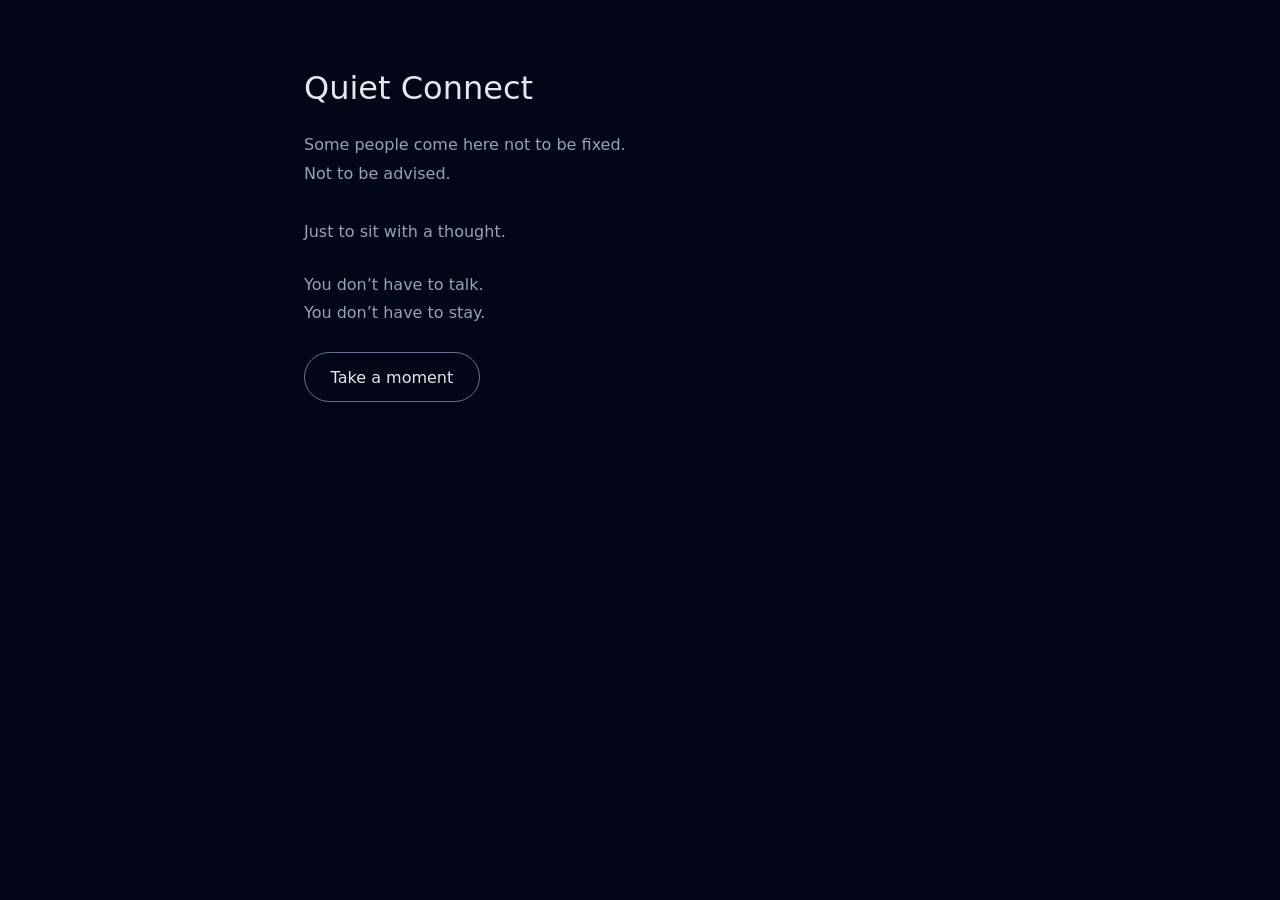
<file: index.html>
<!DOCTYPE html>
<html>
<head>
<meta name="viewport" content="width=device-width, initial-scale=1">
<title>Quiet Connect</title>
<link rel="stylesheet" href="style.css">
</head>
<body>

<div class="container">
<h1>Quiet Connect</h1>

<p>
Some people come here not to be fixed.<br>
Not to be advised.<br><br>
Just to sit with a thought.
</p>

<p>
You don’t have to talk.<br>
You don’t have to stay.
</p>

<a href="reflections.html"><button>Take a moment</button></a>
</div>

</body>
</html>
</file>
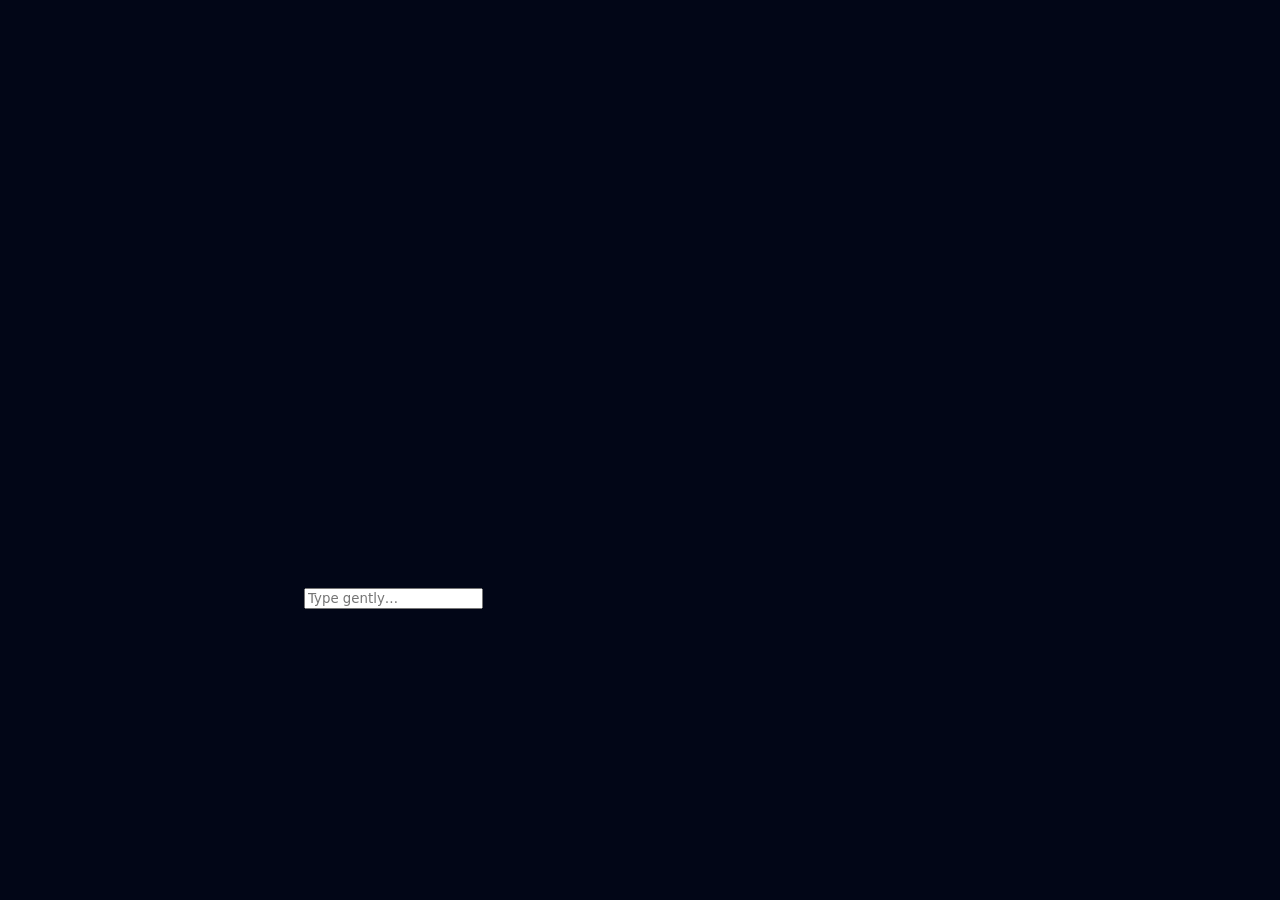
<file: chat.html>
<!DOCTYPE html>
<html>
<head>
<meta name="viewport" content="width=device-width, initial-scale=1">
<title>Quiet Connect – Chat</title>
<link rel="stylesheet" href="style.css">
<script src="https://cdn.socket.io/4.7.5/socket.io.min.js"></script>
</head>
<body>

<div class="container">
<div id="messages" class="messages"></div>

<form id="chatForm">
  <input id="input" placeholder="Type gently…" autocomplete="off">
</form>
</div>

<script src="main.js"></script>
</body>
</html>
</file>
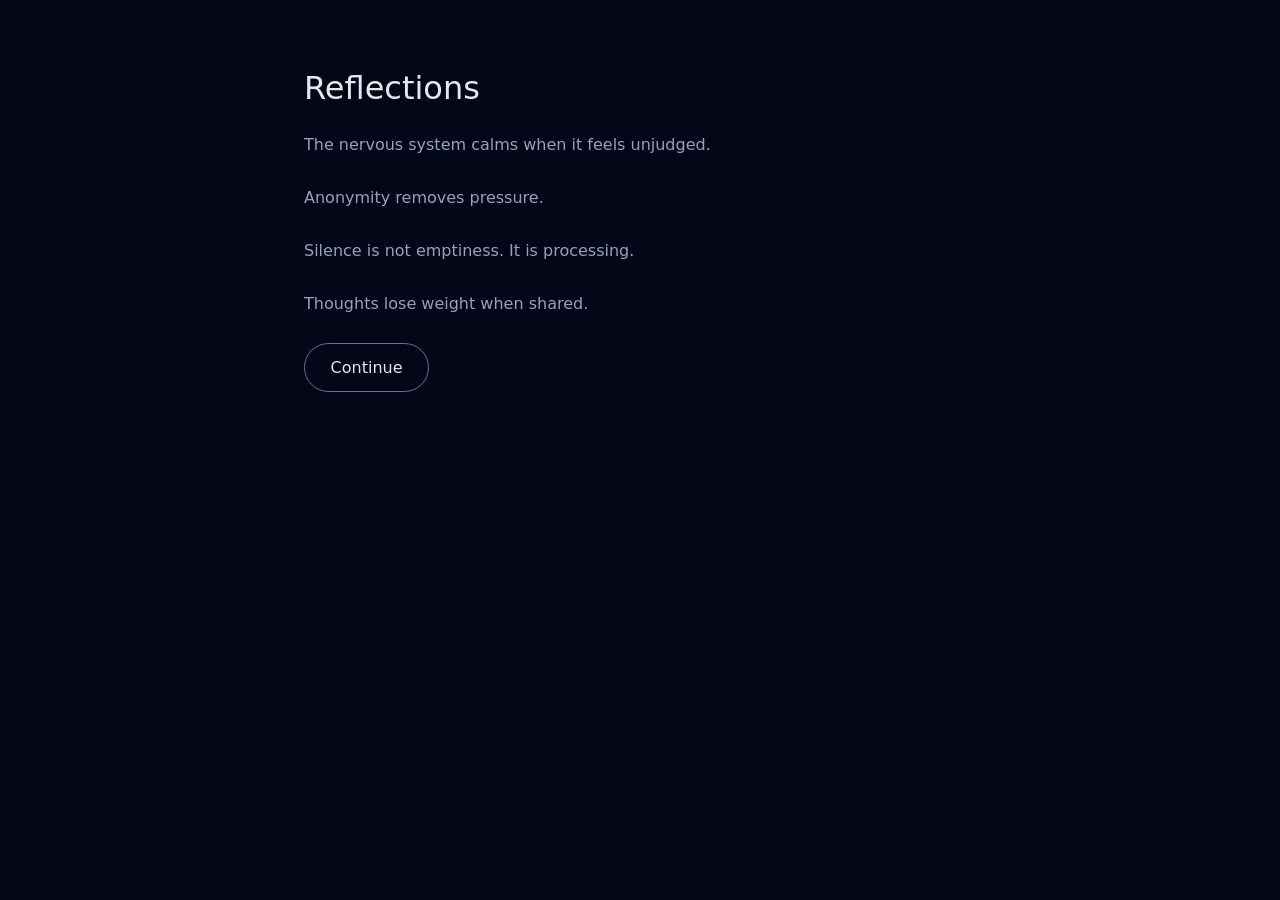
<file: reflections.html>
<!DOCTYPE html>
<html>
<head>
<meta name="viewport" content="width=device-width, initial-scale=1">
<title>Reflections</title>
<link rel="stylesheet" href="style.css">
</head>
<body>

<div class="container">
<h1>Reflections</h1>

<p>The nervous system calms when it feels unjudged.</p>
<p>Anonymity removes pressure.</p>
<p>Silence is not emptiness. It is processing.</p>
<p>Thoughts lose weight when shared.</p>

<a href="voices.html"><button>Continue</button></a>
</div>

</body>
</html>
</file>
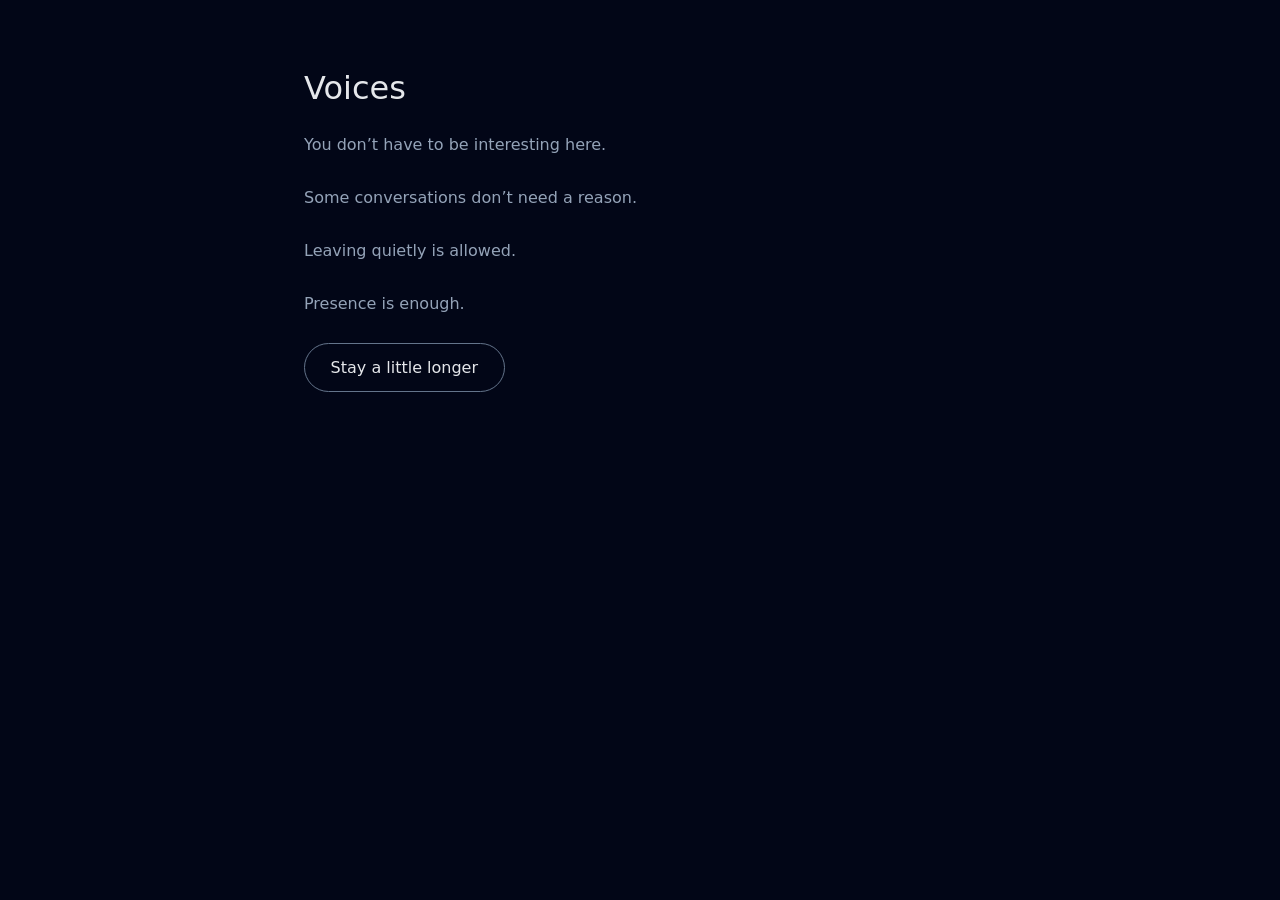
<file: voices.html>
<!DOCTYPE html>
<html>
<head>
<meta name="viewport" content="width=device-width, initial-scale=1">
<title>Voices</title>
<link rel="stylesheet" href="style.css">
</head>
<body>

<div class="container">
<h1>Voices</h1>

<p>You don’t have to be interesting here.</p>
<p>Some conversations don’t need a reason.</p>
<p>Leaving quietly is allowed.</p>
<p>Presence is enough.</p>

<a href="waiting.html"><button>Stay a little longer</button></a>
</div>

</body>
</html>
</file>
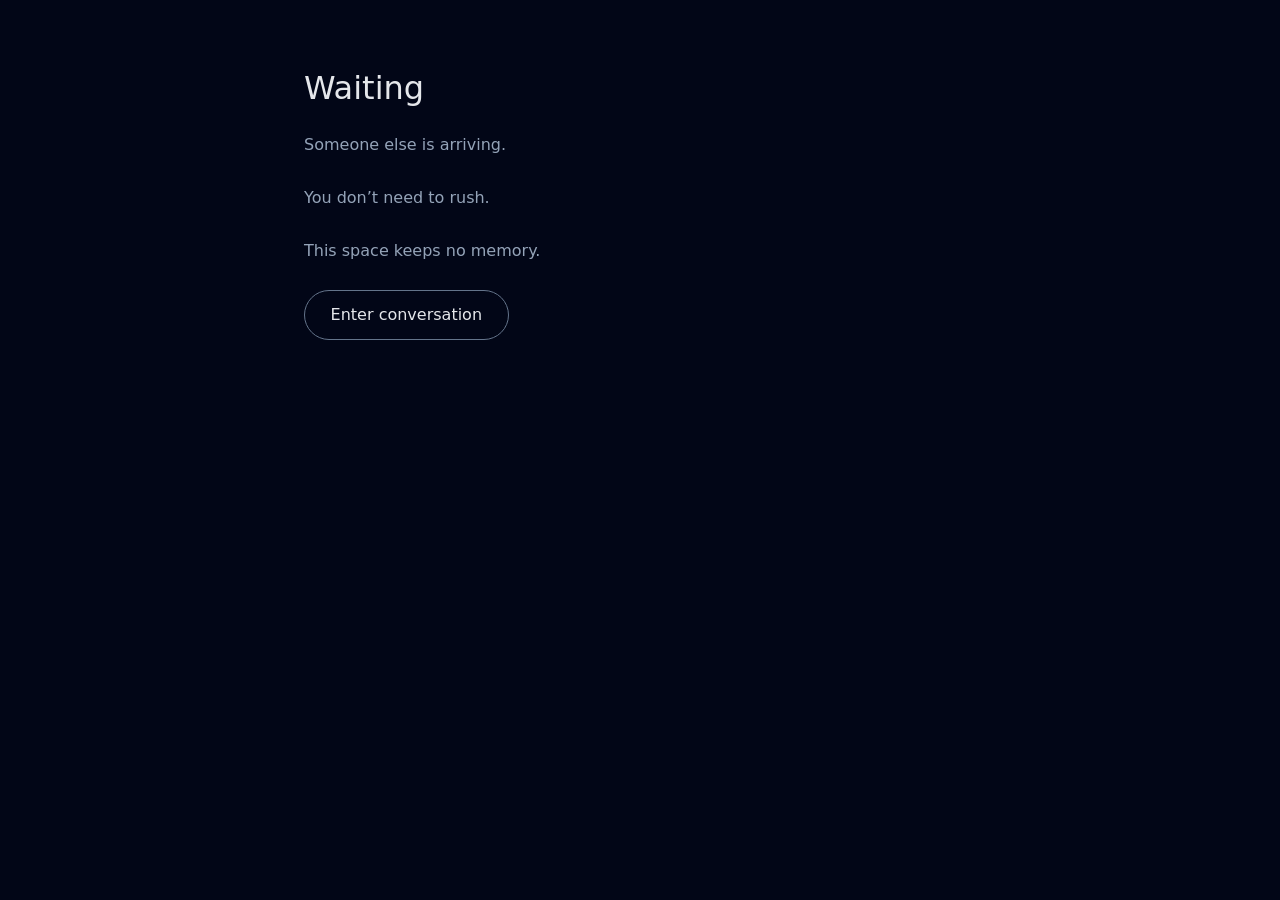
<file: waiting.html>
<!DOCTYPE html>
<html>
<head>
<meta name="viewport" content="width=device-width, initial-scale=1">
<title>Waiting</title>
<link rel="stylesheet" href="style.css">
</head>
<body>

<div class="container">
<h1>Waiting</h1>

<p>Someone else is arriving.</p>
<p>You don’t need to rush.</p>
<p>This space keeps no memory.</p>

<a href="chat.html"><button>Enter conversation</button></a>
</div>

</body>
</html>
</file>
<file: style.css>
:root {
  --bg: #020617;
  --text: #e5e7eb;
  --muted: #94a3b8;
  --accent: #64748b;
}

* {
  box-sizing: border-box;
  font-family: system-ui, sans-serif;
}

body {
  margin: 0;
  background: var(--bg);
  color: var(--text);
}

.container {
  max-width: 720px;
  margin: auto;
  padding: 3rem 1.5rem;
}

h1 {
  font-weight: 500;
  margin-bottom: 1.5rem;
}

p {
  line-height: 1.8;
  color: var(--muted);
  margin-bottom: 1.5rem;
}

button {
  border: 1px solid var(--accent);
  background: none;
  color: var(--text);
  padding: 0.9rem 1.6rem;
  border-radius: 999px;
  font-size: 1rem;
}

button:hover {
  background: rgba(255,255,255,0.06);
}

/* chat */
.messages {
  min-height: 60vh;
}

.msg {
  margin-bottom: 0.7rem;
}

.me {
  text-align: right;
  color: #93c5fd;
}
</file>
